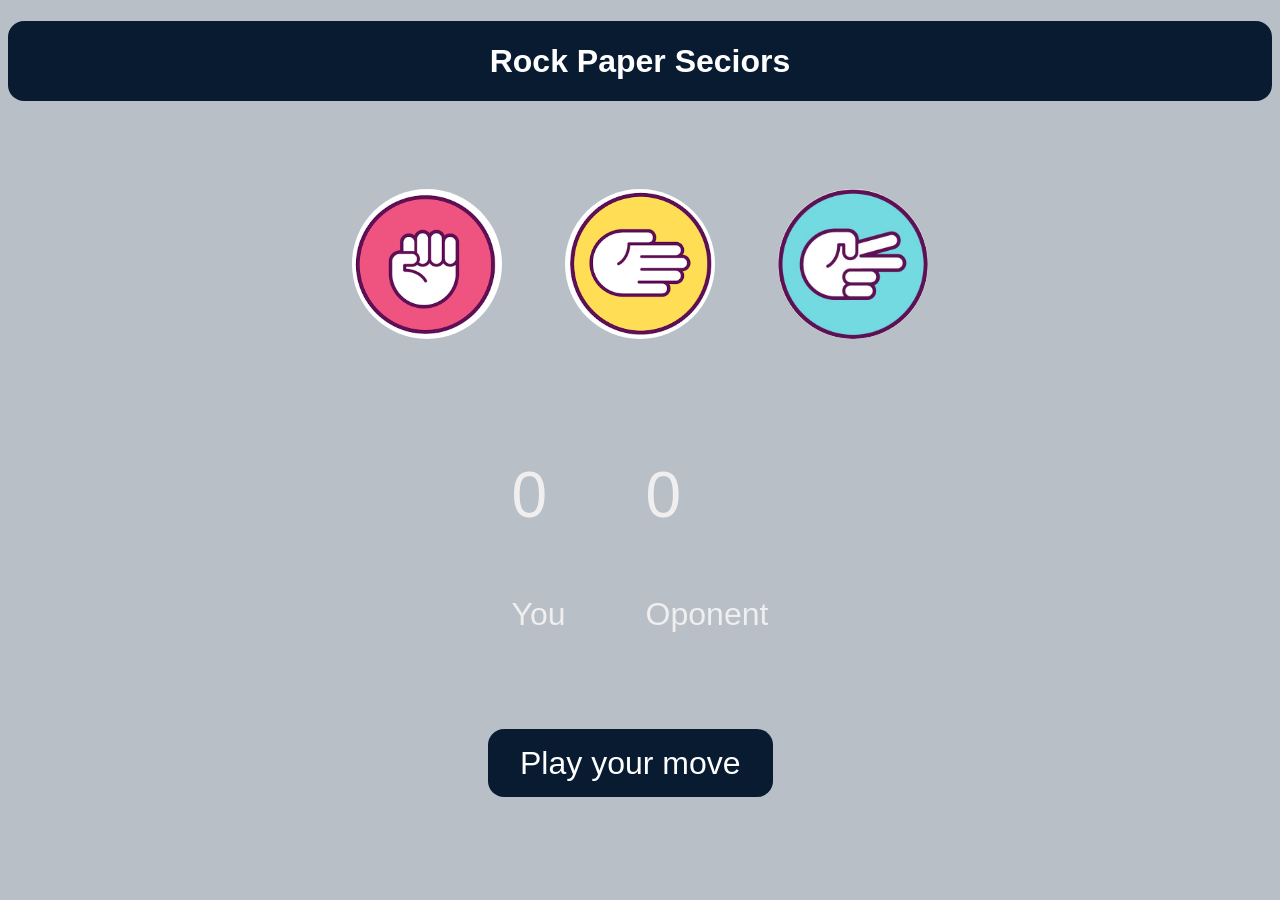
<file: index.html>
<!DOCTYPE html> 
<html lang="en">
<head>
    <meta charset="UTF-8">
    <meta name="viewport" content="width=device-width, initial-scale=1.0">
    <title>rock paper seciors</title>
    <link rel="stylesheet" href="style.css">
</head>
<body>
    <h1 class="head">Rock Paper Seciors</h1>
    
    <div class="choices">
        <div class="choice" id="rock">
            <img src="./download (3).png" alt="rock" height="100">
        </div>
        <div class="choice" id="paper">
            <img src="./image2.png" alt="paper" height="100">
        </div>
        <div class="choice" id="scissors">
            <img src="./image.jpg" alt="scissors" height="100">
        </div>
    </div>

    <div class="score-board">
        <div class="score">
            <p id="user-score">0</p>
            <p>You</p>
        </div>
        <div class="score">
            <p id="comp-score">0</p>
            <p>Oponent</p>
        </div>
    </div>

    <div class="msg-container">
        <p id="msg">Play your move</p>
    </div>

    <script src="1st.js"></script>
</body>
</html>
</file>
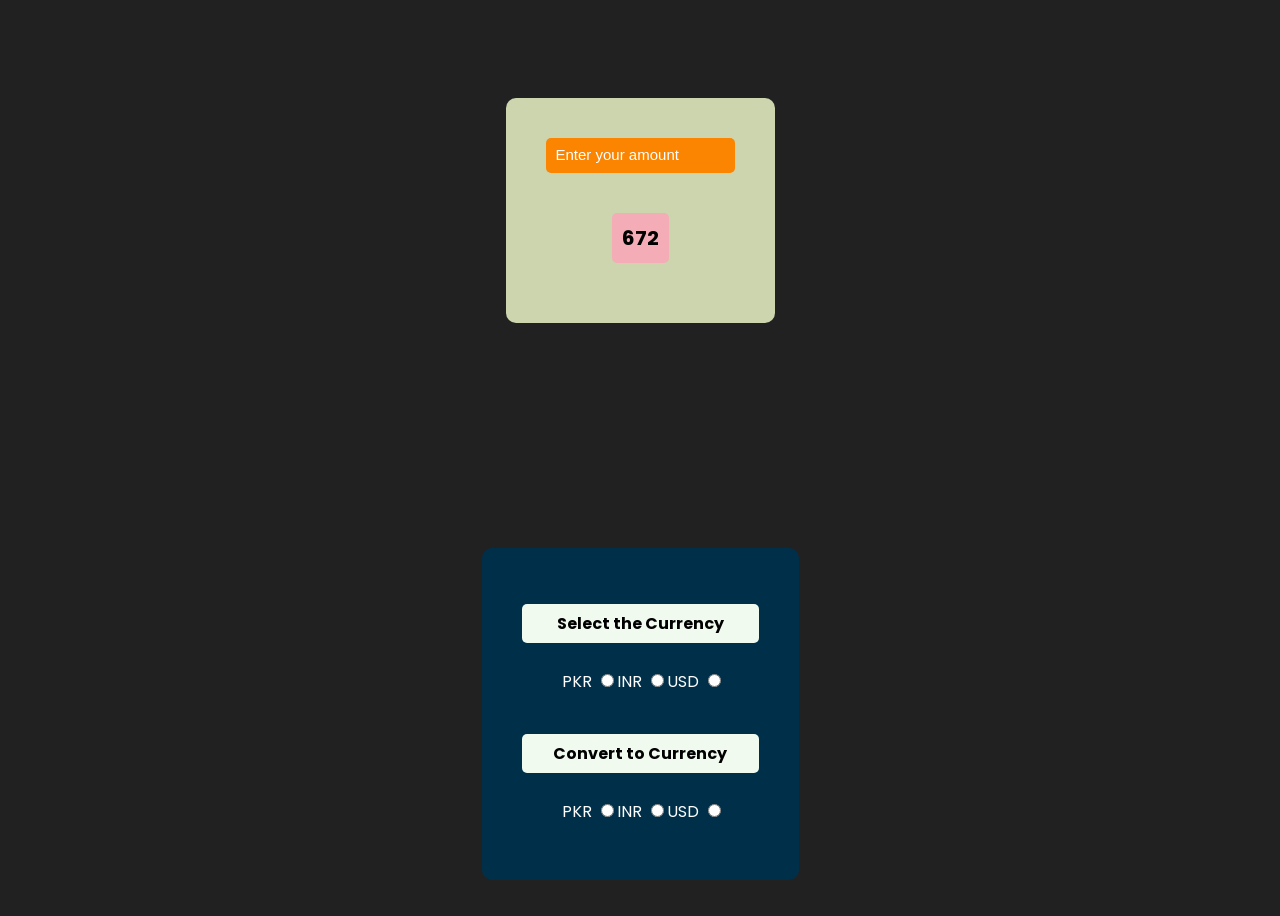
<file: convert-currency/index.html>
<!DOCTYPE html>
<html lang="en">
<head>
    <meta charset="UTF-8">
    <meta name="viewport" content="width=device-width, initial-scale=1.0">
    <title>Currency converter</title>
    <link rel="stylesheet" href="style.css">
    <link rel="preconnect" href="https://fonts.googleapis.com">
<link rel="preconnect" href="https://fonts.gstatic.com" crossorigin>
<link href="https://fonts.googleapis.com/css2?family=Poppins:wght@100;200;300;400;500;600;700;800;900&display=swap" rel="stylesheet">
</head>
<body>

<div class="amount">
    <input type="text"  id="enter-amount" class="user-amount" placeholder="Enter your amount">
    <p class="display-amount" id="convert-amount">672</p>
</div>
   
<div class="container">
  <div class="box-1">
    <p>Select the Currency</p>
    <ul>
      <li>
        <label >PKR</label>
        <input type="radio" name="Currency" id="rupees">
      </li>
      <li>
        <label >INR</label>
        <input type="radio" name="Currency" id="indian">
      </li>
      <li>
        <label >USD</label>
        <input type="radio" name="Currency" id="dollar">
      </li>
    </ul>
  </div>
  <div class="box-2">
    <p>Convert to Currency</p>
     <ul>
      <li>
        <label >PKR</label>
        <input type="radio" name="currency_convert_to" id="converted_to_rupees">
      </li>
      <li>
        <label >INR</label>
        <input type="radio" name="currency_convert_to" id="converted_to_indian">
      </li>
      <li>
        <label >USD</label>
        <input type="radio" name="currency_convert_to" id="converted_to_dollar">
      </li>
    </ul>
  </div>
</div>


<script src="back.js"></script>
</body>
</html>
</file>
<file: style.css>
body {
    background-color: #b8bfc6;
    color: rgba(247, 245, 245, 0.879);
    font-family: Arial, sans-serif;
    margin-bottom:3rem ;
}

.head {
    background-color: #081b31;
    color: #fff;
    height: 5rem;
    line-height: 5rem;
    text-align: center;
    border-radius: 1rem;
}

.choices {
    display: flex;
    justify-content: center;
    align-items: center;
    gap: 3rem;
    margin-top: 5rem;
}

.choice {
    height: 165px;
    width: 165px;
    border-radius: 50%;
    display: flex;
    justify-content: center;
    align-items: center;
    cursor: pointer;
}

.choice:hover {
    background-color: #081b31;
    opacity: 0.8;
}

img {
    height: 150px;
    width: 150px;
    border-radius: 50%;
    object-fit: cover;
}

.score-board {
    display: flex;
    justify-content: center;
    align-items: center;
    gap: 5rem;
    margin-top: 3rem;
    font-size: 2rem;
}

#user-score, #comp-score {
    font-size: 4rem;
}

.msg-container {
    margin-top: 5rem;
}

#msg {
    background-color: #081b31;
    color: #fff;
    font-size: 2rem;
    display: inline;
    padding: 1rem 2rem;
    border-radius: 1rem;
    margin-left:30rem;
    margin-right:2rem;
   
}
</file>
<file: convert-currency/style.css>
body{
  background-color: #212121;
  color: #fff;
  display: flex;
  justify-content: center;
  align-items: center;
  box-sizing: border-box;
  min-height: 100vh;
  font-family: 'Poppins', sans-serif;
  position: relative;
}

.amount{
  background-color: #ccd5ae;
  padding: 40px 40px;
  display: flex;
  justify-content: center;
  align-items: center;
  flex-direction: column;
  border-radius: 10px;
  gap: 20px;
  position: absolute;
  top: 10%;
}

.user-amount{
  padding: 10px;
  border-radius: 5px;
  border: none;
  outline: none;
  background-color: #fb8500;
  cursor: pointer;
}

.user-amount::placeholder {
  font-size: 15px;
  color: #fff;
}

.display-amount{
  font-size: 20px;
  color: #000;
  font-weight: 700;
  background-color: #f4acb7;
  border-radius: 5px;
  padding: 10px;
}

.container{
  position: absolute;
  top: 60%;
  background-color:#003049;
  padding: 40px;
  border-radius: 10px;
}

li{
  list-style-type: none;
}

input[type="radio"]{
  cursor: pointer;
}

.box-1{
  margin-bottom: 40px;
}

.box-1 ul {
  display: flex;
  flex-direction: row;
  padding-right: 35px;
  padding-top: 10px;
}

.box-2 ul {
  display: flex;
  flex-direction: row;
  padding-right: 35px;
  padding-top: 10px;
}

.container p {
  background-color: #f1faee;
  color: #000;
  padding: 7px;
  border-radius: 5px;
  font-weight: 700;
  text-align: center;
}
</file>
